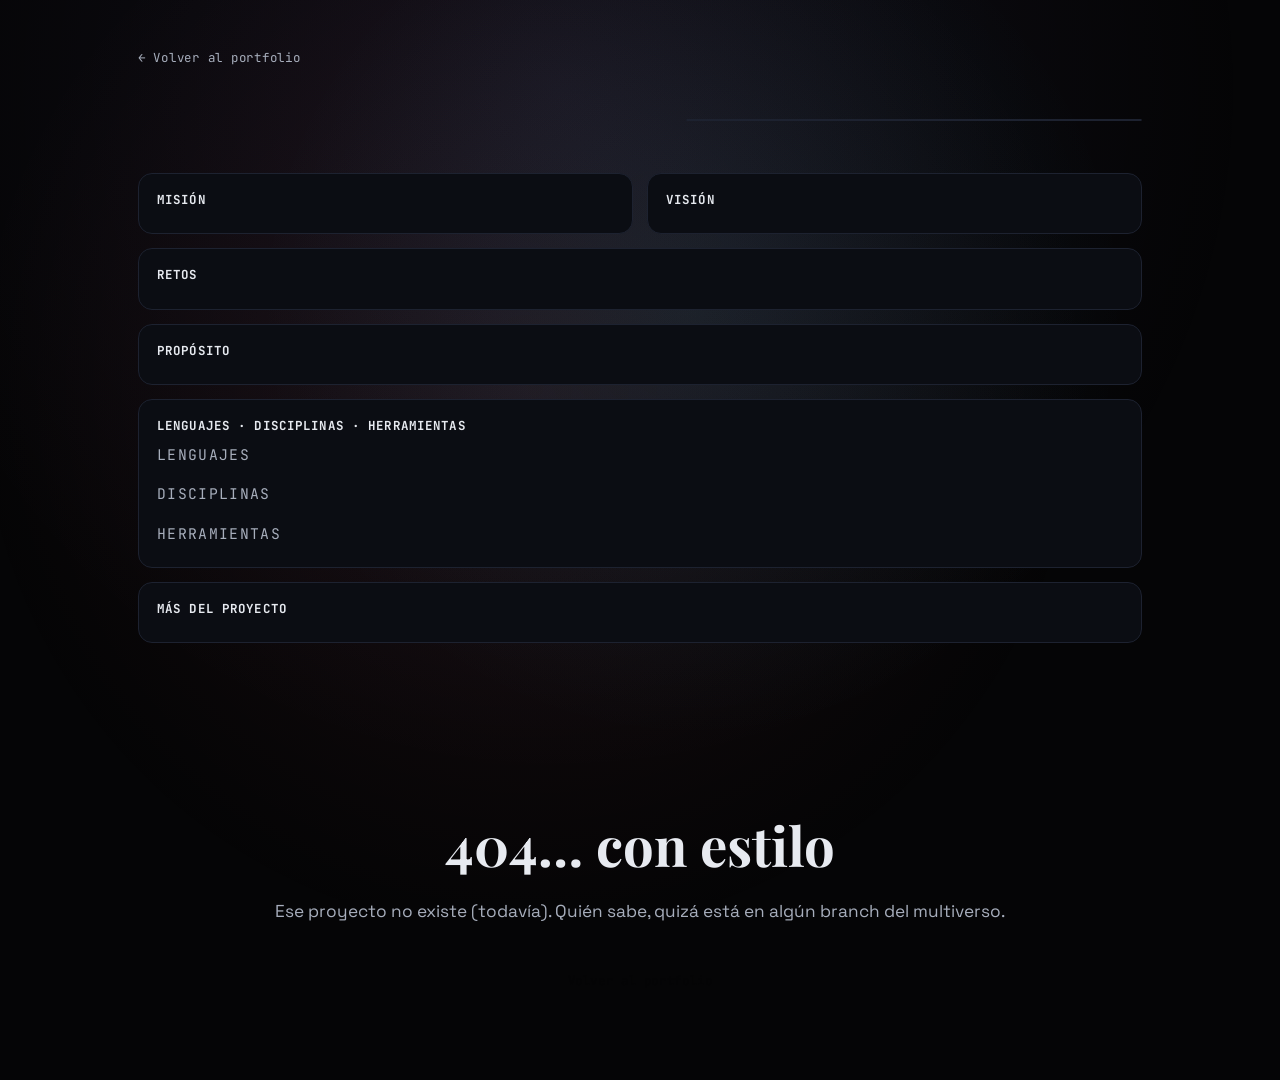
<file: html/project.html>
<!DOCTYPE html>
<html lang="es">
<head>
  <meta charset="UTF-8" />
  <meta name="viewport" content="width=device-width, initial-scale=1.0" />
  <title>Proyecto — Lyla Alice</title>
  <meta name="description" content="Detalles del proyecto: misión, visión, retos, propósito y stack." />
  <link rel="icon" type="image/png" href="https://avatars.githubusercontent.com/lylaxtraw" />

  <!-- Fonts: F1 Playfair Display · F2 Space Grotesk · F3 JetBrains Mono -->
  <link rel="preconnect" href="https://fonts.googleapis.com" />
  <link rel="preconnect" href="https://fonts.gstatic.com" crossorigin />
  <link href="https://fonts.googleapis.com/css2?family=Playfair+Display:ital,wght@0,500..900;1,500..900&family=Space+Grotesk:wght@300..700&family=JetBrains+Mono:wght@400..800&display=swap" rel="stylesheet" />

  <!-- This page lives in html/, so shared assets are one level up -->
  <link rel="stylesheet" href="../css/base.css" />
  <link rel="stylesheet" href="../css/project.css" />
</head>

<body>
  <canvas id="wave-bg" aria-hidden="true"></canvas>

  <!-- Filled by js/pages/project.js from PROJECTS (js/sections/works.js) -->
  <main class="project-page" data-project-root hidden>
    <div class="project-top">
      <a class="back-link" href="../index.html">&larr; Volver al portfolio</a>
      <span class="counter" style="font-family:var(--f3);font-size:var(--s3);color:var(--ink-faint)" data-project-counter></span>
    </div>

    <header class="project-hero">
      <div>
        <p class="kicker" data-project-kicker></p>
        <h1 data-project-title></h1>
        <p class="tagline" data-project-tagline></p>
        <a class="cta" data-project-link target="_blank" rel="noopener"></a>
      </div>
      <figure class="cover"><img data-project-cover alt="" /></figure>
    </header>

    <div class="project-sections">
      <section class="project-card"><h3>Misi&oacute;n</h3><p data-project-mission></p></section>
      <section class="project-card"><h3>Visi&oacute;n</h3><p data-project-vision></p></section>
      <section class="project-card wide"><h3>Retos</h3><p data-project-challenges></p></section>
      <section class="project-card wide"><h3>Prop&oacute;sito</h3><p data-project-purpose></p></section>
      <section class="project-card wide">
        <h3>Lenguajes &middot; Disciplinas &middot; Herramientas</h3>
        <div class="stack-groups">
          <div><p class="stack-group-label">Lenguajes</p><div class="chips" data-project-languages></div></div>
          <div><p class="stack-group-label">Disciplinas</p><div class="chips" data-project-disciplines></div></div>
          <div><p class="stack-group-label">Herramientas</p><div class="chips" data-project-tools></div></div>
        </div>
      </section>
      <section class="project-card wide" data-project-gallery-card>
        <h3>M&aacute;s del proyecto</h3>
        <div class="gallery" data-project-gallery></div>
      </section>
    </div>

    <nav class="project-nav">
      <a class="back-link" data-project-prev href="#"></a>
      <a class="back-link" data-project-next href="#"></a>
    </nav>
  </main>

  <!-- Shown when ?p= doesn't match any project -->
  <div class="not-found" data-project-missing hidden>
    <h1>404… con estilo</h1>
    <p>Ese proyecto no existe (todav&iacute;a). Qui&eacute;n sabe, quiz&aacute; est&aacute; en alg&uacute;n branch del multiverso.</p>
    <a class="cta" href="../index.html">Volver al portfolio</a>
  </div>

  <!-- Shared -->
  <script src="../js/shared/utils.js"></script>
  <script src="../js/shared/wave.js"></script>
  <!-- PROJECTS data + this page's renderer -->
  <script src="../js/sections/works.js"></script>
  <script src="../js/pages/project.js"></script>
</body>
</html>
</file>
<file: css/base.css>
/* ============================================================
   base.css — Design tokens + global styles
   Fonts:  F1 Playfair Display · F2 Space Grotesk · F3 JetBrains Mono
   Sizes:  S1 (biggest) > S2 > S3
   ============================================================ */

:root {
  /* ---- Fonts ---- */
  --f1: "Playfair Display", Georgia, "Times New Roman", serif;
  --f2: "Space Grotesk", "Segoe UI", Arial, sans-serif;
  --f3: "JetBrains Mono", ui-monospace, "Cascadia Mono", Menlo, monospace;

  /* ---- Text sizes: S1 > S2 > S3 ---- */
  --s1: clamp(2.1rem, 4.6vw, 3.4rem);  /* name, hero titles */
  --s2: clamp(0.95rem, 1.35vw, 1.12rem); /* intro, synopses, card copy */
  --s3: 0.78rem;                        /* labels, side notes, chips */

  /* ---- Serious colors (ink on black) ---- */
  --bg: #050506;
  --card: #0b0d13;
  --card-soft: #0f121b;
  --line: #1d2230;
  --ink: #e7eaf0;
  --ink-dim: #a7aebc;
  --ink-faint: #707887;

  /* ---- App palette (social links) ---- */
  --app-mail: #ff7a6e;
  --app-instagram: #e1306c;
  --app-facebook: #4e8ef7;
  --app-x: #e8eaed;
  --app-whatsapp: #25d366;
  --app-linkedin: #4a9fe8;

  /* ---- Section accents (contrasting colors) ---- */
  --acc-professional: #22d3ee;
  --acc-personal: #fb7185;
  --acc-academic: #fbbf24;
  --acc-other: #a78bfa;
  --acc-opinions: #34d399;
  --acc-random: #fb923c;

  --radius: 14px;
  --gap: 10px;
}

/* ---- Reset ---- */
*, *::before, *::after { box-sizing: border-box; }
* { margin: 0; }
html { scroll-behavior: smooth; }

body {
  background: var(--bg);
  color: var(--ink);
  font-family: var(--f2);
  font-size: var(--s2);
  line-height: 1.55;
  min-height: 100vh;
  -webkit-font-smoothing: antialiased;
  overflow-x: auto;
}

img { max-width: 100%; display: block; }
a { color: inherit; text-decoration: none; }
button { font: inherit; color: inherit; background: none; border: 0; cursor: pointer; }
ul, ol { padding: 0; list-style: none; }

::selection { background: color-mix(in srgb, var(--acc-professional) 40%, transparent); }

/* Scrollbar (subtle, dark) */
::-webkit-scrollbar { width: 10px; height: 10px; }
::-webkit-scrollbar-thumb { background: #1d2230; border-radius: 8px; }
::-webkit-scrollbar-track { background: transparent; }

/* ---- Mouse-reactive background ---- */
#wave-bg {
  position: fixed;
  inset: 0;
  z-index: -1;
  width: 100%;
  height: 100%;
  display: block;
}

/* ---- Shared utilities ---- */
.sr-only {
  position: absolute; width: 1px; height: 1px;
  padding: 0; margin: -1px; overflow: hidden;
  clip: rect(0 0 0 0); white-space: nowrap; border: 0;
}

.font-f1 { font-family: var(--f1); }
.font-f2 { font-family: var(--f2); }
.font-f3 { font-family: var(--f3); }

/* ---- Reduced motion: keep the bg static & calm ---- */
@media (prefers-reduced-motion: reduce) {
  html { scroll-behavior: auto; }
  *, *::before, *::after { animation-duration: 0.01ms !important; transition-duration: 0.01ms !important; }
}
</file>
<file: css/project.css>
/* ============================================================
   project.css — html/project.html: project detail page
   ============================================================ */

.project-page {
  max-width: 1100px;
  margin: 0 auto;
  padding: clamp(20px, 4vw, 48px);
  position: relative;
  z-index: 1;
  display: flex;
  flex-direction: column;
  gap: 26px;
}

.project-top {
  display: flex;
  justify-content: space-between;
  align-items: center;
  gap: 12px;
}
.back-link {
  font-family: var(--f3);
  font-size: var(--s3);
  letter-spacing: 0.06em;
  color: var(--ink-dim);
  display: inline-flex;
  align-items: center;
  gap: 8px;
  transition: color 0.2s ease;
}
.back-link:hover { color: var(--ink); }

.project-hero {
  display: grid;
  grid-template-columns: 1.15fr 1fr;
  gap: 24px;
  align-items: center;
}

.project-hero .kicker {
  font-family: var(--f3);
  font-size: var(--s3);
  letter-spacing: 0.1em;
  text-transform: uppercase;
  color: var(--accent);
  margin-bottom: 8px;
}

.project-hero h1 {
  font-size: var(--s1);
  line-height: 1.06;
  font-weight: 800;
  color: var(--ink);
}

.project-hero .tagline {
  margin-top: 10px;
  font-size: var(--s2);
  color: var(--ink-dim);
}

.project-hero .cover {
  border-radius: var(--radius);
  border: 1px solid var(--line);
  overflow: hidden;
  box-shadow: 0 24px 60px -30px color-mix(in srgb, var(--accent) 55%, transparent);
}

.cta {
  display: inline-flex;
  align-items: center;
  gap: 8px;
  margin-top: 18px;
  padding: 9px 18px;
  border-radius: 999px;
  font-family: var(--f3);
  font-size: var(--s3);
  letter-spacing: 0.05em;
  color: var(--bg);
  background: var(--accent);
  transition: transform 0.2s ease, filter 0.2s ease;
}
.cta:hover { transform: translateY(-2px); filter: brightness(1.1); }

.project-sections { display: grid; grid-template-columns: 1fr 1fr; gap: 14px; }
.project-card {
  padding: 16px 18px;
  border: 1px solid var(--line);
  border-radius: var(--radius);
  background: var(--card);
}
.project-card.wide { grid-column: 1 / -1; }
.project-card h3 {
  font-family: var(--f3);
  font-size: var(--s3);
  letter-spacing: 0.09em;
  text-transform: uppercase;
  color: var(--accent);
  margin-bottom: 8px;
}
.project-card p { font-size: 0.92rem; color: var(--ink-dim); }

.stack-groups { display: grid; gap: 12px; }
.stack-group-label {
  color: var(--ink-faint);
  font-family: var(--f3);
  font-size: var(--s3);
  text-transform: uppercase;
  letter-spacing: 0.09em;
  margin-bottom: 5px;
}

.gallery { display: grid; grid-template-columns: repeat(auto-fit, minmax(240px, 1fr)); gap: 12px; }
.gallery img {
  width: 100%;
  aspect-ratio: 2 / 1;
  object-fit: cover;
  border-radius: 10px;
  border: 1px solid var(--line);
  transition: transform 0.25s ease, border-color 0.25s ease;
}
.gallery img:hover { transform: translateY(-3px); border-color: var(--accent); }

.project-nav { display: flex; justify-content: space-between; gap: 12px; padding-top: 6px; }

.not-found { text-align: center; padding: 80px 20px; position: relative; z-index: 1; }
.not-found h1 {
  font-family: var(--f1);
  font-size: var(--s1);
  margin-bottom: 10px;
}
.not-found p { color: var(--ink-dim); margin-bottom: 20px; }

@media (max-width: 860px) {
  .project-hero { grid-template-columns: 1fr; }
  .project-sections { grid-template-columns: 1fr; }
}
</file>
